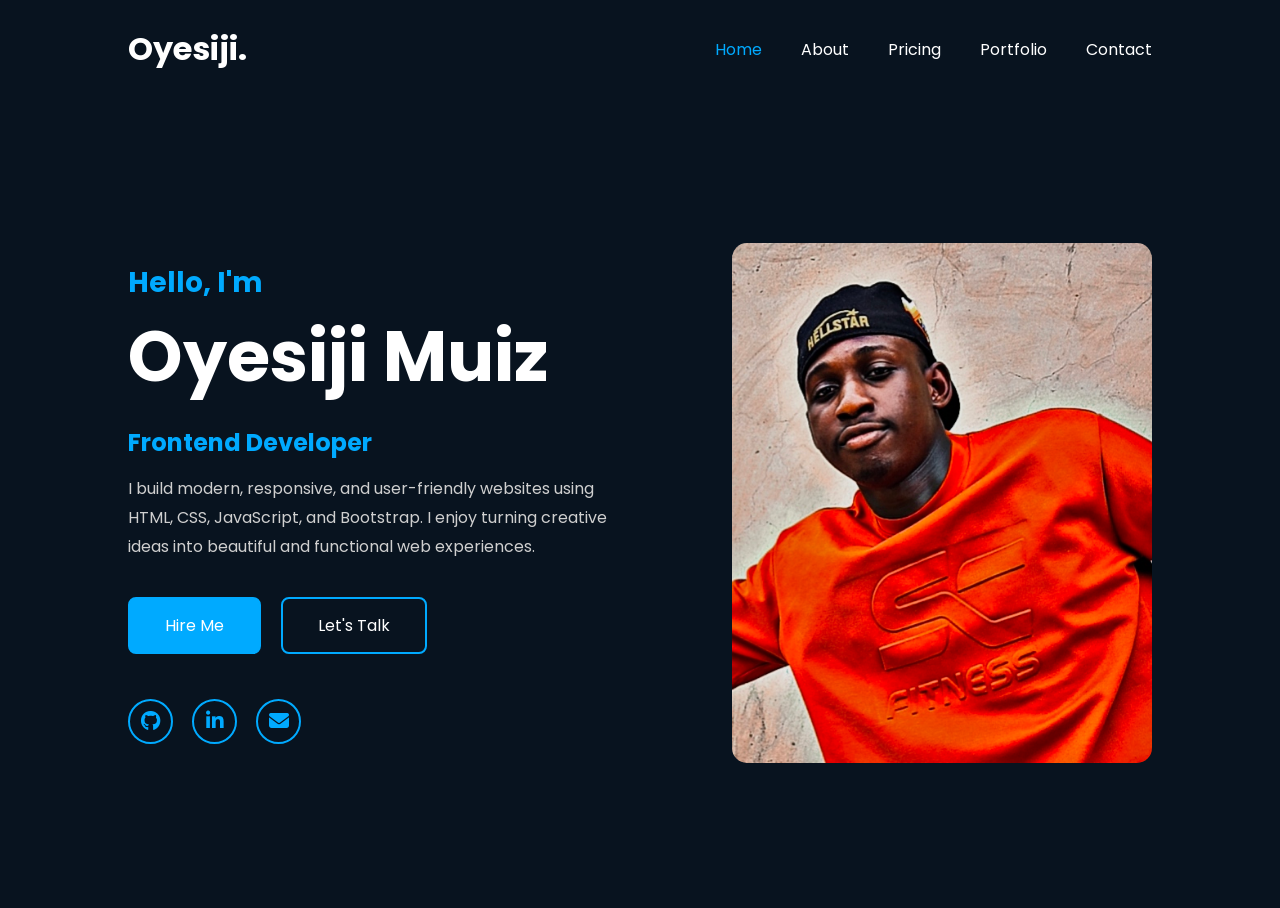
<file: index.html>
<!DOCTYPE html>
<html lang="en">
<head>
    <meta charset="UTF-8">
    <meta name="viewport" content="width=device-width, initial-scale=1.0">
    <title>Oyesiji Muiz | Portfolio</title>

    <!-- Google Font -->
    <link href="https://fonts.googleapis.com/css2?family=Poppins:wght@300;400;500;600;700;800&display=swap" rel="stylesheet">

    <!-- Font Awesome -->
    <link rel="stylesheet"
    href="https://cdnjs.cloudflare.com/ajax/libs/font-awesome/6.6.0/css/all.min.css">

    <link rel="stylesheet" href="style.css">
</head>
<body>

<header>

    <a href="#" class="logo">Oyesiji.</a>

    <nav>
        <a href="#" class="active">Home</a>
        <a href="">About</a>
        <a href="pricing.html">Pricing</a>
        <a href="Personal Portfolio.html">Portfolio</a>
        <a href="form A.html">Contact</a>
    </nav>

</header>

<section class="home">

    <div class="content">

        <h3>Hello, I'm</h3>

        <h1>Oyesiji Muiz</h1>

        <h2>Frontend Developer</h2>

        <p>
            I build modern, responsive, and user-friendly websites using
            HTML, CSS, JavaScript, and Bootstrap. I enjoy turning creative
            ideas into beautiful and functional web experiences.
        </p>

        <div class="btn-box">
            <a href="#">Hire Me</a>
            <a href="./lets talk.html">Let's Talk</a>
        </div>

        <div class="social">

            <a href="https://github.com/itzmuzy"><i class="fab fa-github"></i></a>

            <a href="https://www.linkedin.com/in/oyesiji-muiz-b41b3a338/"><i class="fab fa-linkedin-in"></i></a>

            <a href="#"><i class="fas fa-envelope"></i></a>

        </div>

    </div>

    <div class="image">

        <img src="oyermuiz.jpg" alt="Oyesiji Muiz">

    </div>

</section>

</body>
</html>
</file>
<file: style.css>
*{
    margin:0;
    padding:0;
    box-sizing:border-box;
    font-family:'Poppins',sans-serif;
}

body{
    background:#08131f;
    color:#fff;
}

header{
    width:100%;
    padding:25px 10%;
    display:flex;
    justify-content:space-between;
    align-items:center;
}

.logo{
    color:#fff;
    text-decoration:none;
    font-size:32px;
    font-weight:700;
}

nav a{
    color:#fff;
    text-decoration:none;
    margin-left:35px;
    transition:.3s;
}

nav a:hover,
nav a.active{
    color:#00aaff;
}

.home{
    width:100%;
    min-height:90vh;
    display:flex;
    justify-content:space-between;
    align-items:center;
    padding:0 10%;
}

.content{
    width:50%;
}

.content h3{
    color:#00aaff;
    font-size:28px;
}

.content h1{
    font-size:70px;
    font-weight:700;
}

.content h2{
    color:#00aaff;
    margin:15px 0;
}

.content p{
    color:#cfcfcf;
    line-height:1.8;
    margin-bottom:35px;
}

.btn-box{
    display:flex;
    gap:20px;
}

.btn-box a{
    text-decoration:none;
    padding:14px 35px;
    border:2px solid #00aaff;
    border-radius:8px;
    color:#fff;
    transition:.3s;
}

.btn-box a:first-child{
    background:#00aaff;
}

.btn-box a:hover{
    background:#00aaff;
}

.social{
    margin-top:45px;
}

.social a{
    width:45px;
    height:45px;
    display:inline-flex;
    justify-content:center;
    align-items:center;
    border:2px solid #00aaff;
    border-radius:50%;
    color:#00aaff;
    text-decoration:none;
    margin-right:15px;
    font-size:20px;
    transition:.3s;
}

.social a:hover{
    background:#00aaff;
    color:#fff;
}

.image{
    width:420px;
    height:520px;
    overflow:hidden;
}

.image img{
    width:100%;
    height:100%;
    object-fit:cover;
    border-radius:15px;
}
</file>
<file: Personal Portfolio.css>
*{
    margin:0;
    padding:0;
    box-sizing:border-box;
    font-family:'Poppins',sans-serif;
}

body{
    background:#08131f;
    color:#fff;
}

header{
    width:100%;
    padding:25px 10%;
    display:flex;
    justify-content:space-between;
    align-items:center;
}

.logo{
    color:#fff;
    text-decoration:none;
    font-size:32px;
    font-weight:700;
}

nav a{
    color:#fff;
    text-decoration:none;
    margin-left:35px;
    transition:.3s;
}

nav a:hover,
nav a.active{
    color:#00aaff;
}

.home{
    width:100%;
    min-height:90vh;
    display:flex;
    justify-content:space-between;
    align-items:center;
    padding:0 10%;
}

.content{
    width:50%;
}

.content h3{
    color:#00aaff;
    font-size:28px;
}

.content h1{
    font-size:70px;
    font-weight:700;
}

.content h2{
    color:#00aaff;
    margin:15px 0;
}

.content p{
    color:#cfcfcf;
    line-height:1.8;
    margin-bottom:35px;
}

.btn-box{
    display:flex;
    gap:20px;
}

.btn-box a{
    text-decoration:none;
    padding:14px 35px;
    border:2px solid #00aaff;
    border-radius:8px;
    color:#fff;
    transition:.3s;
}

.btn-box a:first-child{
    background:#00aaff;
}

.btn-box a:hover{
    background:#00aaff;
}

.social{
    margin-top:45px;
}

.social a{
    width:45px;
    height:45px;
    display:inline-flex;
    justify-content:center;
    align-items:center;
    border:2px solid #00aaff;
    border-radius:50%;
    color:#00aaff;
    text-decoration:none;
    margin-right:15px;
    font-size:20px;
    transition:.3s;
}

.social a:hover{
    background:#00aaff;
    color:#fff;
}

.image{
    width:420px;
    height:520px;
    overflow:hidden;
}

.image img{
    width:100%;
    height:100%;
    object-fit:cover;
    border-radius:15px;
}
</file>
